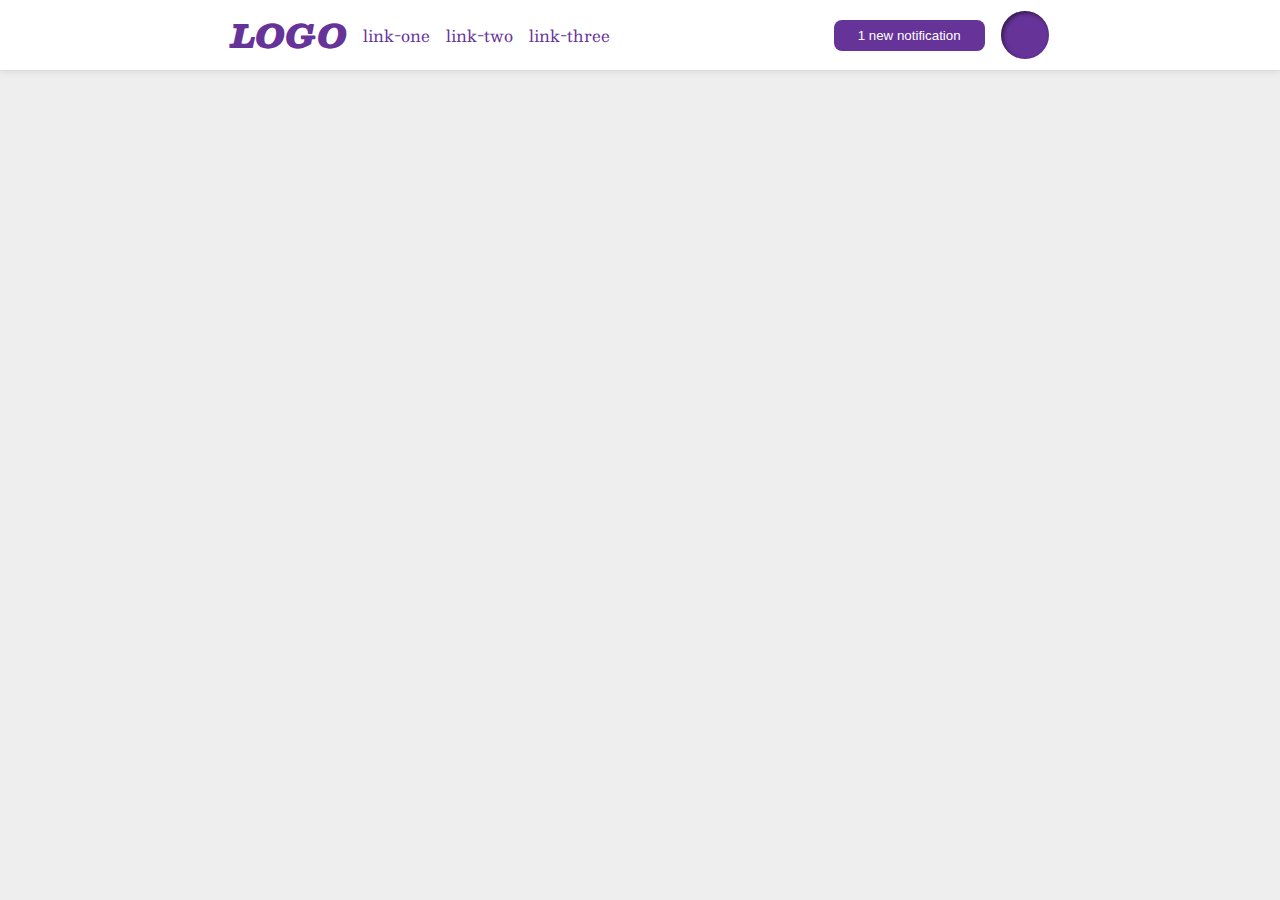
<file: flex/03-flex-header-2/index.html>
<!DOCTYPE html>
<html lang="en">
  <head>
    <meta charset="UTF-8">
    <meta http-equiv="X-UA-Compatible" content="IE=edge">
    <meta name="viewport" content="width=device-width, initial-scale=1.0">
    <title>Flex Header 2</title>
    <link rel="stylesheet" href="style.css">
  </head>
  <body>
    <div class="header">
      <div class="left">
      <div class="logo">
        LOGO
      </div>
      <ul class="links">
        <li><a href="google.com">link-one</a></li>
        <li><a href="google.com">link-two</a></li>
        <li><a href="google.com">link-three</a></li>
      </ul>
    </div>
    <div class="right">
      <button class="notifications">
        1 new notification
      </button>
      <div class="profile-image"></div>
    </div>
  </div>
  </body>
</html>
</file>
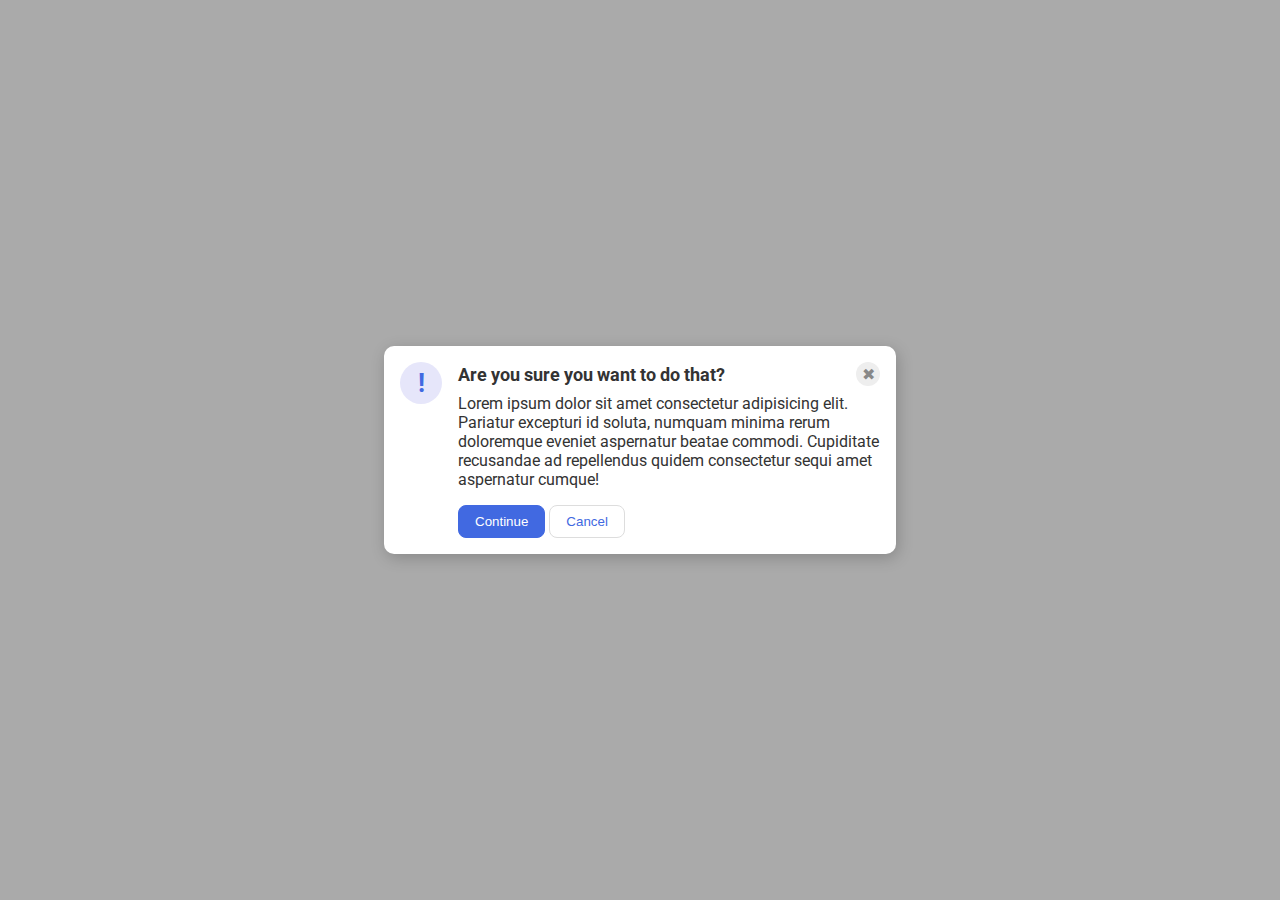
<file: flex/05-flex-modal/index.html>
<!DOCTYPE html>
<html lang="en">
  <head>
    <meta charset="UTF-8">
    <meta http-equiv="X-UA-Compatible" content="IE=edge">
    <meta name="viewport" content="width=device-width, initial-scale=1.0">
    <link rel="stylesheet" href="style.css">
    <title>Modal</title>
  </head>
  <body>
    <div class="modal">
      <div class="icon">!</div>
      <div class="container">
        <div class="header">Are you sure you want to do that?
          <div class="close-button">✖</div>
        </div>
        <div class="text">Lorem ipsum dolor sit amet consectetur adipisicing elit. Pariatur excepturi id soluta, numquam minima rerum doloremque eveniet aspernatur beatae commodi. Cupiditate recusandae ad repellendus quidem consectetur sequi amet aspernatur cumque!</div>
        <button class="continue">Continue</button>
        <button class="cancel">Cancel</button>
      </div>
    </div>
  </body>
</html>
</file>
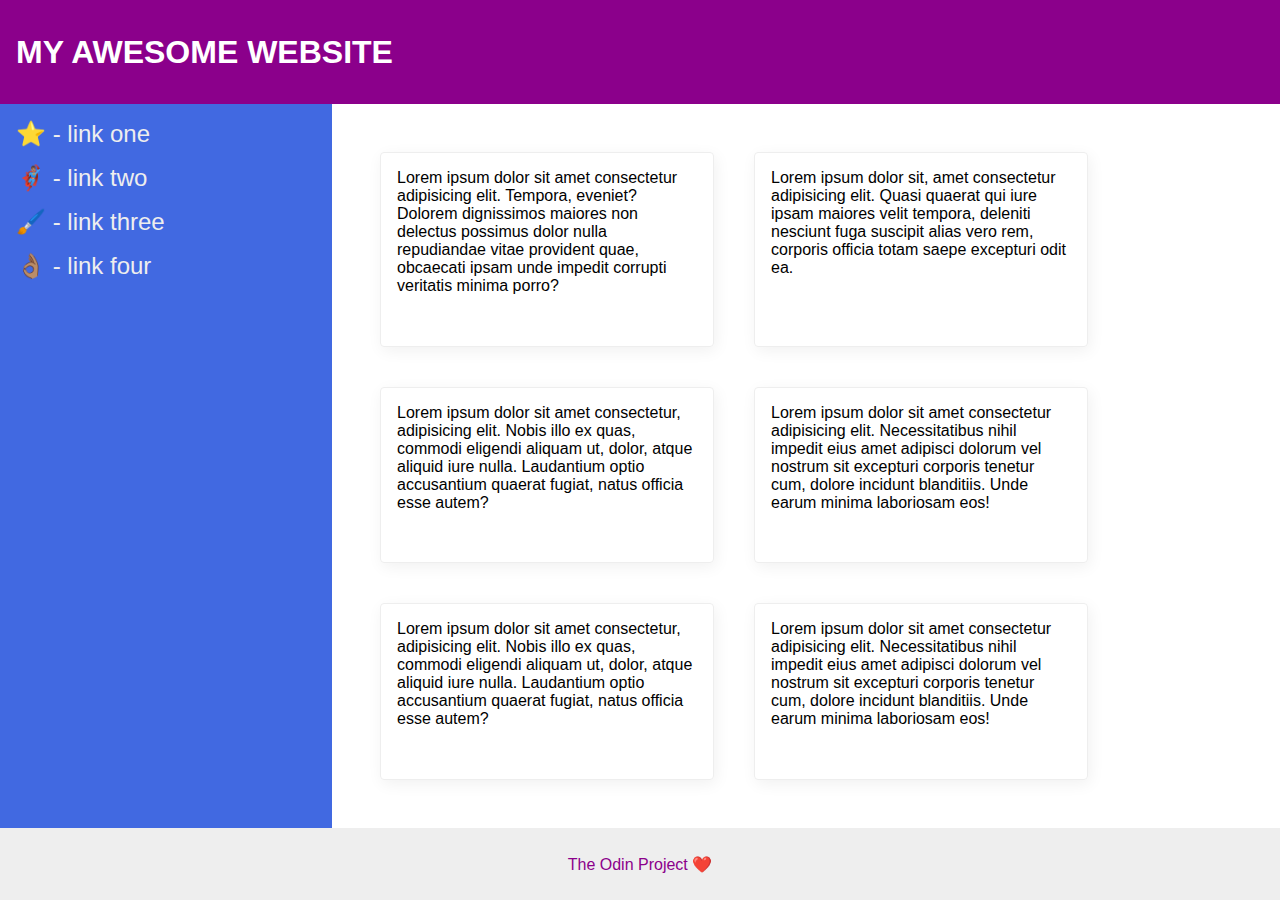
<file: flex/07-flex-layout-2/index.html>
<!DOCTYPE html>
<html lang="en">
  <head>
    <meta charset="UTF-8">
    <meta http-equiv="X-UA-Compatible" content="IE=edge">
    <meta name="viewport" content="width=device-width, initial-scale=1.0">
    <title>The Holy Grail</title>
    <link rel="stylesheet" href="style.css">
  </head>
  <body>
    <div class="header">
      MY AWESOME WEBSITE
    </div>
    
    <div class="body">
      <div class="sidebar">
        <ul>
          <li><a href="#">⭐ - link one</a></li>
          <li><a href="#">🦸🏽‍♂️ - link two</a></li>
          <li><a href="#">🖌️ - link three</a></li>
          <li><a href="#">👌🏽 - link four</a></li>
        </ul>
      </div>
      <div class="container">
        <div class="card">Lorem ipsum dolor sit amet consectetur adipisicing elit. Tempora, eveniet? Dolorem dignissimos maiores non delectus possimus dolor nulla repudiandae vitae provident quae, obcaecati ipsam unde impedit corrupti veritatis minima porro?</div>
        <div class="card">Lorem ipsum dolor sit, amet consectetur adipisicing elit. Quasi quaerat qui iure ipsam maiores velit tempora, deleniti nesciunt fuga suscipit alias vero rem, corporis officia totam saepe excepturi odit ea.</div>
        <div class="card">Lorem ipsum dolor sit amet consectetur, adipisicing elit. Nobis illo ex quas, commodi eligendi aliquam ut, dolor, atque aliquid iure nulla. Laudantium optio accusantium quaerat fugiat, natus officia esse autem?</div>
        <div class="card">Lorem ipsum dolor sit amet consectetur adipisicing elit. Necessitatibus nihil impedit eius amet adipisci dolorum vel nostrum sit excepturi corporis tenetur cum, dolore incidunt blanditiis. Unde earum minima laboriosam eos!</div>
        <div class="card">Lorem ipsum dolor sit amet consectetur, adipisicing elit. Nobis illo ex quas, commodi eligendi aliquam ut, dolor, atque aliquid iure nulla. Laudantium optio accusantium quaerat fugiat, natus officia esse autem?</div>
        <div class="card">Lorem ipsum dolor sit amet consectetur adipisicing elit. Necessitatibus nihil impedit eius amet adipisci dolorum vel nostrum sit excepturi corporis tenetur cum, dolore incidunt blanditiis. Unde earum minima laboriosam eos!</div>
      </div>
    </div>
    <div class="footer">
      The Odin Project ❤️
    </div>
  </body>
</html>
</file>
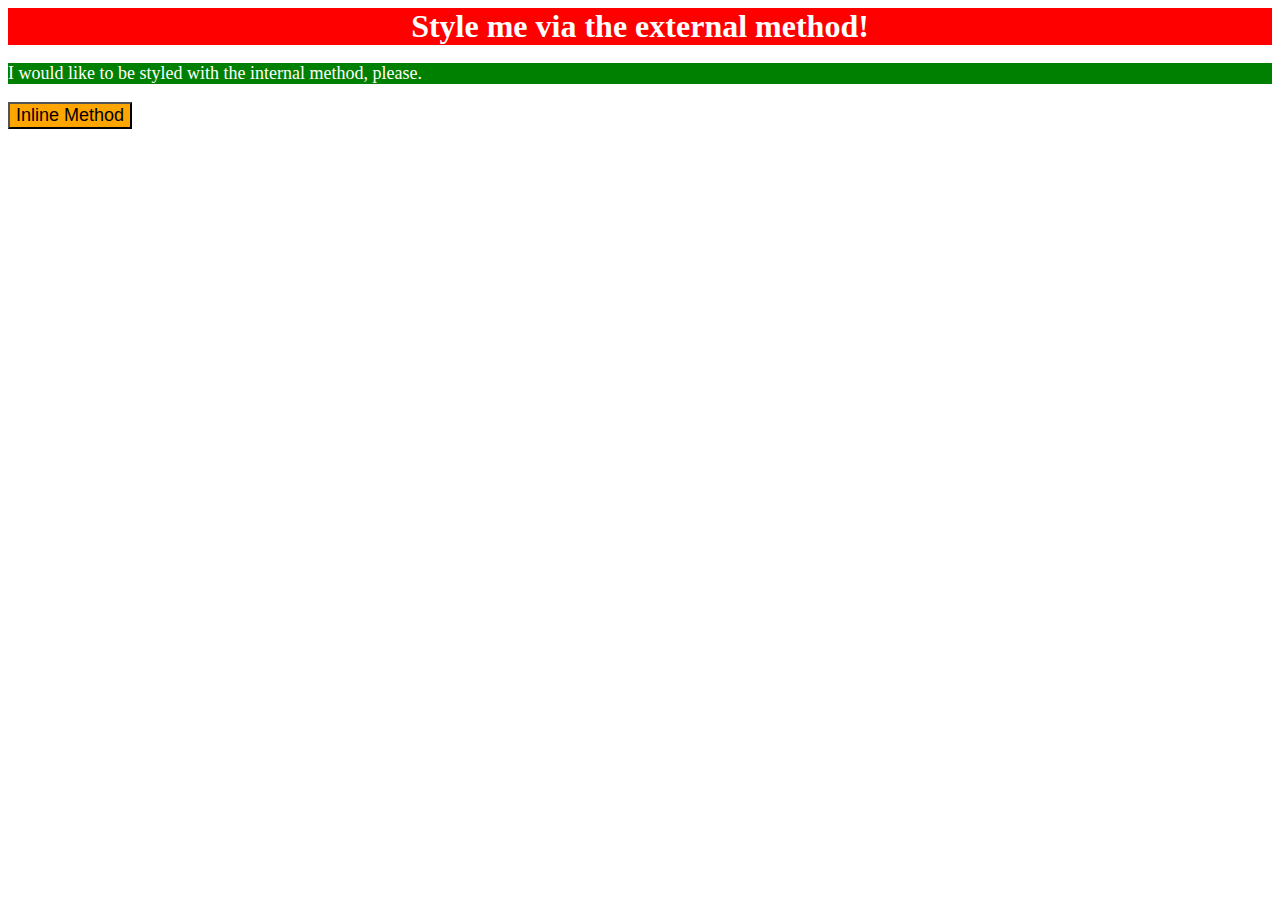
<file: foundations/01-css-methods/index.html>
<!DOCTYPE html>
<html lang="en">
  <head>
    <meta charset="UTF-8">
    <meta http-equiv="X-UA-Compatible" content="IE=edge">
    <meta name="viewport" content="width=device-width, initial-scale=1.0">
    <link rel="stylesheet" href="styles.css">
    <style>
      p{
        color: white;
        background-color: green;
        font-size: 18px;
      }
    </style>
    <title>Methods for Adding CSS</title>
  </head>
  <body>
    <div>Style me via the external method!</div>
    <p>I would like to be styled with the internal method, please.</p>
    <button style = "background-color: orange; font-size: 18px;">Inline Method</button>
  </body>
</html>
</file>
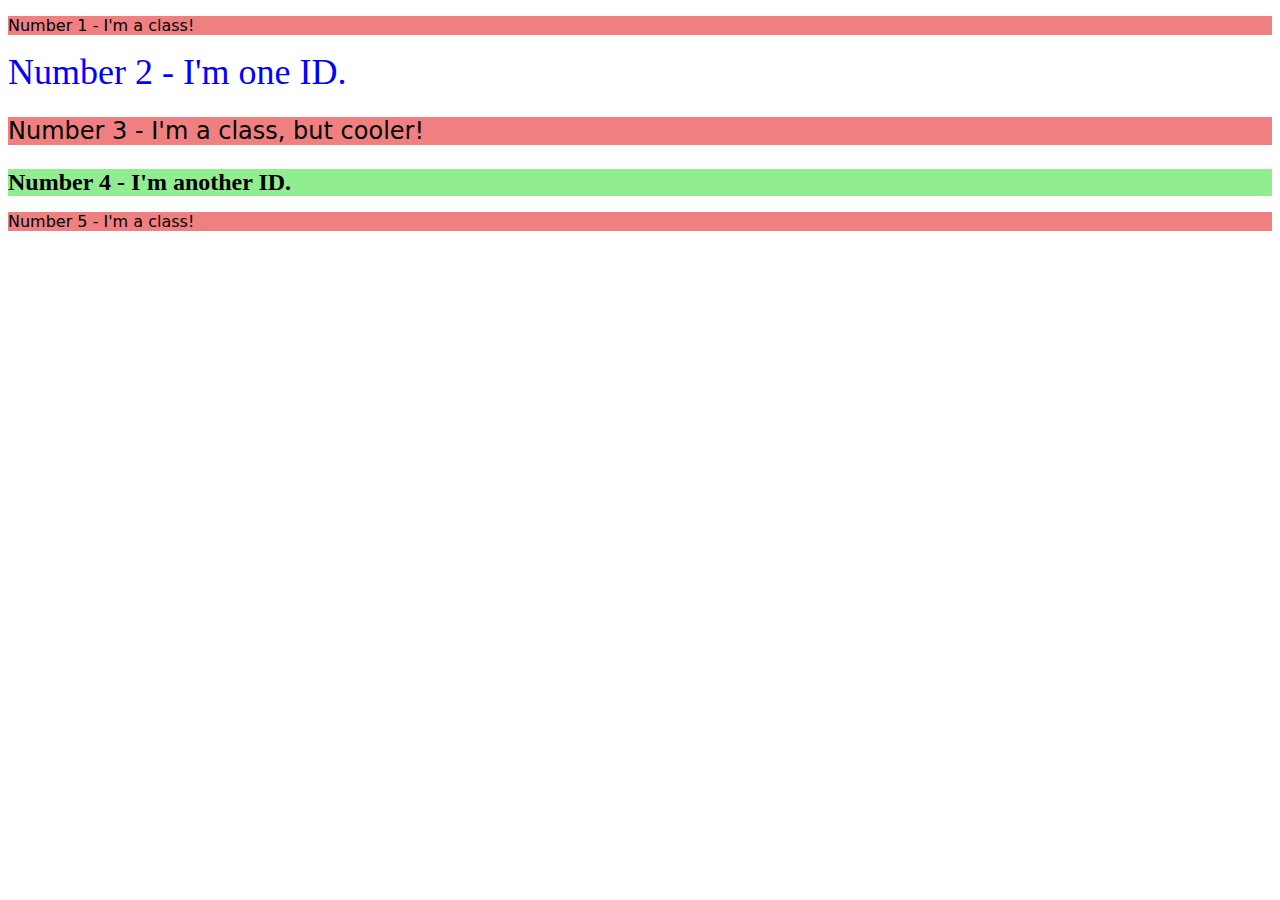
<file: foundations/02-class-id-selectors/index.html>
<!DOCTYPE html>
<html lang="en">
  <head>
    <meta charset="UTF-8">
    <meta http-equiv="X-UA-Compatible" content="IE=edge">
    <meta name="viewport" content="width=device-width, initial-scale=1.0">
    <title>Class and ID Selectors</title>
    <link rel="stylesheet" href="style.css">
  </head>
  <body>
    <p>Number 1 - I'm a class!</p>
    <div id="div-even">Number 2 - I'm one ID.</div>
    <p id="p-odd-three">Number 3 - I'm a class, but cooler!</p>
    <div class="div-even-four">Number 4 - I'm another ID.</div>
    <p>Number 5 - I'm a class!</p>
  </body>
</html>
</file>
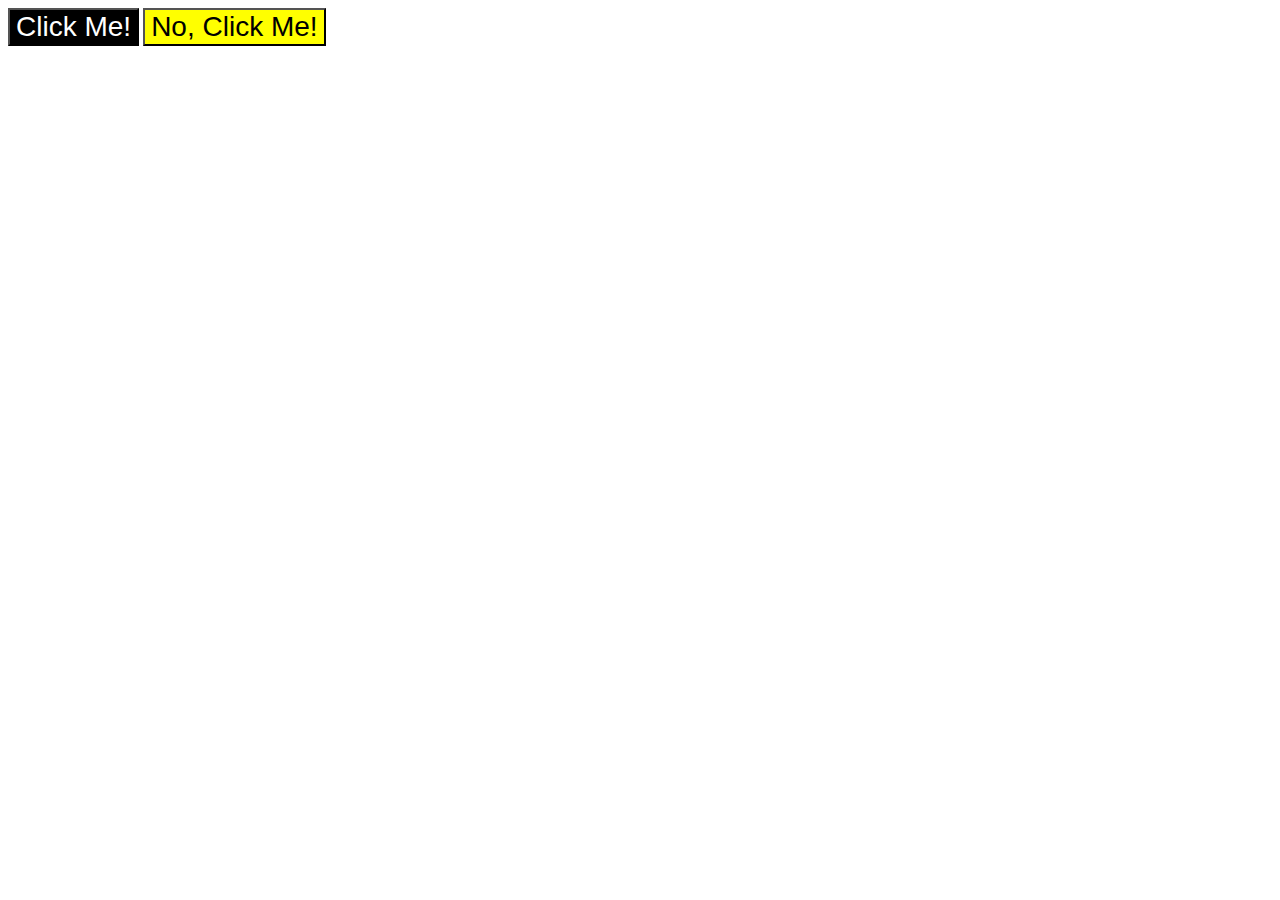
<file: foundations/03-grouping-selectors/index.html>
<!DOCTYPE html>
<html lang="en">
  <head>
    <meta charset="UTF-8">
    <meta http-equiv="X-UA-Compatible" content="IE=edge">
    <meta name="viewport" content="width=device-width, initial-scale=1.0">
    <title>Grouping Selectors</title>
    <link rel="stylesheet" href="style.css">
  </head>
  <body>
    <button class="main">Click Me!</button>
    <button class="sub">No, Click Me!</button>
  </body>
</html>
</file>
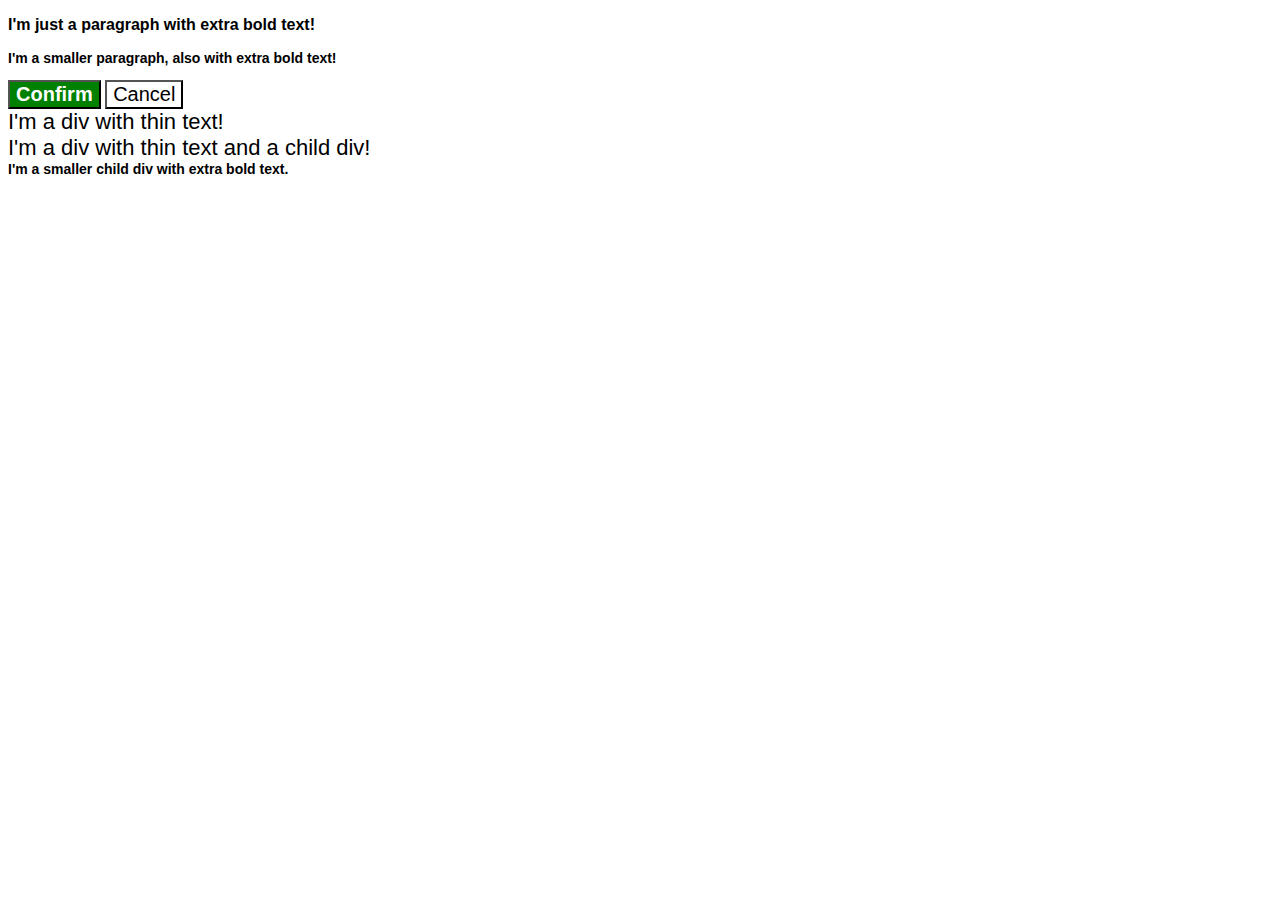
<file: foundations/06-cascade-fix/index.html>
<!DOCTYPE html>
<html lang="en">
  <head>
    <meta charset="UTF-8">
    <meta http-equiv="X-UA-Compatible" content="IE=edge">
    <meta name="viewport" content="width=device-width, initial-scale=1.0">
    <title>Fix the Cascade</title>
    <link rel="stylesheet" href="style.css">
  </head>
  <body>
    <p class="para">I'm just a paragraph with extra bold text!</p>
    <p class="para" id="small-para">I'm a smaller paragraph, also with extra bold text!</p>

    <button id="confirm-button" class="button confirm">Confirm</button>
    <button id="cancel-button" class="button cancel">Cancel</button>

    <div class="text">I'm a div with thin text!</div>
    <div class="text">I'm a div with thin text and a child div!
      <div class="text" id="child">I'm a smaller child div with extra bold text.</div>
    </div>
  </body>
</html>
</file>
<file: flex/03-flex-header-2/style.css>
/* this is some magical font-importing.  
you'll learn about it later. */
@import url('https://fonts.googleapis.com/css2?family=Besley:ital,wght@0,400;1,900&display=swap');

body {
  margin: 0;
  background: #eee;
  font-family: Besley, serif;
}

.header {
  background: white;
  border-bottom: 1px solid #ddd;
  box-shadow: 0 0 8px rgba(0,0,0,.1);
  display: flex;
  justify-content: space-evenly;
  padding: 8px;
}

.profile-image {
  background: rebeccapurple;
  box-shadow: inset 2px 2px 4px rgba(0,0,0,.5);
  border-radius: 50%;
  width: 48px;
  height: 48px;
}

.logo {
  color: rebeccapurple;
  font-size: 32px;
  font-weight: 900;
  font-style: italic;
}

button {
  border: none;
  border-radius: 8px;
  background: rebeccapurple;
  color: white;
  padding: 8px 24px;
}

a {
  /* this removes the line under our links */
  text-decoration: none;
  color: rebeccapurple;
}

ul {
  list-style-type: none;
  display: flex;
  margin: 0;
  padding: 0;
  gap: 16px;
}

.left, .right{
  display:flex;
  align-items: center;
  gap: 16px;
}
</file>
<file: flex/05-flex-modal/style.css>
@import url('https://fonts.googleapis.com/css2?family=Roboto:wght@400;700&display=swap');

html, body {
  height: 100%;
}

body {
  font-family: Roboto, sans-serif;
  margin: 0;
  background: #aaa;
  color: #333;
  /* I'll give you this one for free lol */
  display: flex;
  align-items: center;
  justify-content: center;
}

.modal {
  background: white;
  width: 480px;
  border-radius: 10px;
  box-shadow: 2px 4px 16px rgba(0,0,0,.2);
  display: flex;
  gap: 16px;
  padding: 16px;
}

.text{
  margin-bottom: 16px;
}

.header{
  display: flex;
  align-items: center;
  justify-content: space-between;
  font-size: 18px;
  font-weight: 700;
  margin-bottom: 8px;
}

.icon {
  color: royalblue;
  font-size: 26px;
  font-weight: 700;
  background: lavender;
  width: 42px;
  height: 42px;
  border-radius: 50%;
  display: flex;
  align-items: center;
  justify-content: center;
  flex-shrink: 0;
}

.close-button {
  background: #eee;
  border-radius: 50%;
  color: #888;
  font-weight: 400;
  font-size: 16px;
  height: 24px;
  width: 24px;
  display: flex;
  align-items: center;
  justify-content: center;
}

button {
  padding: 8px 16px;
  border-radius: 8px;
}

button.continue {
  background: royalblue;
  border: 1px solid royalblue;
  color: white;
}

button.cancel {
  background: white;
  border: 1px solid #ddd;
  color: royalblue;
}
</file>
<file: flex/07-flex-layout-2/style.css>
body {
  font-family: -apple-system, BlinkMacSystemFont, 'Segoe UI', Roboto, Oxygen, Ubuntu, Cantarell, 'Open Sans', 'Helvetica Neue', sans-serif;
  margin: 0;
  min-height: 100vh;
  display: flex;
  flex-direction: column;
}

.header {
  height: 72px;
  font-size: 32px;
  font-weight: 900;
  background: darkmagenta;
  color: white;
  padding: 16px;
  display: flex;
  align-items: center;
}

.footer {
  height: 72px;
  background: #eee;
  color: darkmagenta;
  display: flex;
  justify-content: center;
  align-items: center;
}

.body{
  flex: 1;
  display: flex;
}

.sidebar {
  flex-shrink: 0;
  width: 300px;
  background: royalblue;
  padding: 16px;
}

link{
  color: #eee;
}

ul{
  list-style-type: none;
  margin: 0;
  padding: 0;
}

li{
  margin-bottom: 16px;
}

a{
  color: #eee;
  font-size: 24px;
  text-decoration: none;
}

.container{
  display: flex;
  flex-wrap: wrap;
  padding: 32px;
  gap: 8px;
}

.card {
  border: 1px solid #eee;
  box-shadow: 2px 4px 16px rgba(0,0,0,.06);
  border-radius: 4px;
  margin: 16px;
  padding: 16px;
  width: 300px;
}
</file>
<file: foundations/01-css-methods/styles.css>
div {
    color: white;
    background-color: red;
    font-size: 32px;
    font-weight: bold;
    text-align: center;
}
</file>
<file: foundations/02-class-id-selectors/style.css>
p{
    background-color: lightcoral;
    font-family: "Verdana", "DejaVu Sans", sans-serif;
}

#div-even{
    color: blue;
    font-size: 36px;
}

#p-odd-three{
    font-size: 24px;
}

.div-even-four{
    background-color: lightgreen;
    font-size: 24px;
    font-weight: bold;
}
</file>
<file: foundations/03-grouping-selectors/style.css>
.main, 
.sub{
    font-family: Helvetica, "Times New Roman", sans-serif;
    font-size: 28px;
}

.main{
    color: white;
    background-color: black;
}

.sub{
    background-color: yellow;
}
</file>
<file: foundations/06-cascade-fix/style.css>
body{
  font-family:Arial, Helvetica, sans-serif
}

.para,
#small-para {
  color: hsl(0, 0%, 0%);
  font-weight: 800;
}

#small-para {
  font-size: 14px;
  font-weight: 800;
}

#para {
  font-size: 22px;
}

.button.confirm{
  background: green;
  color: white;
  font-weight: bold;
} 

.button{
  background-color: rgb(255, 255, 255);
  color: rgb(0, 0, 0);
  font-size: 20px;
}

#child {
  color: rgb(0, 0, 0);
  font-weight: 800;
  font-size: 14px;
}

div.text {
  color: rgb(0, 0, 0);
  font-size: 22px;
  font-weight: 100;
}
</file>
